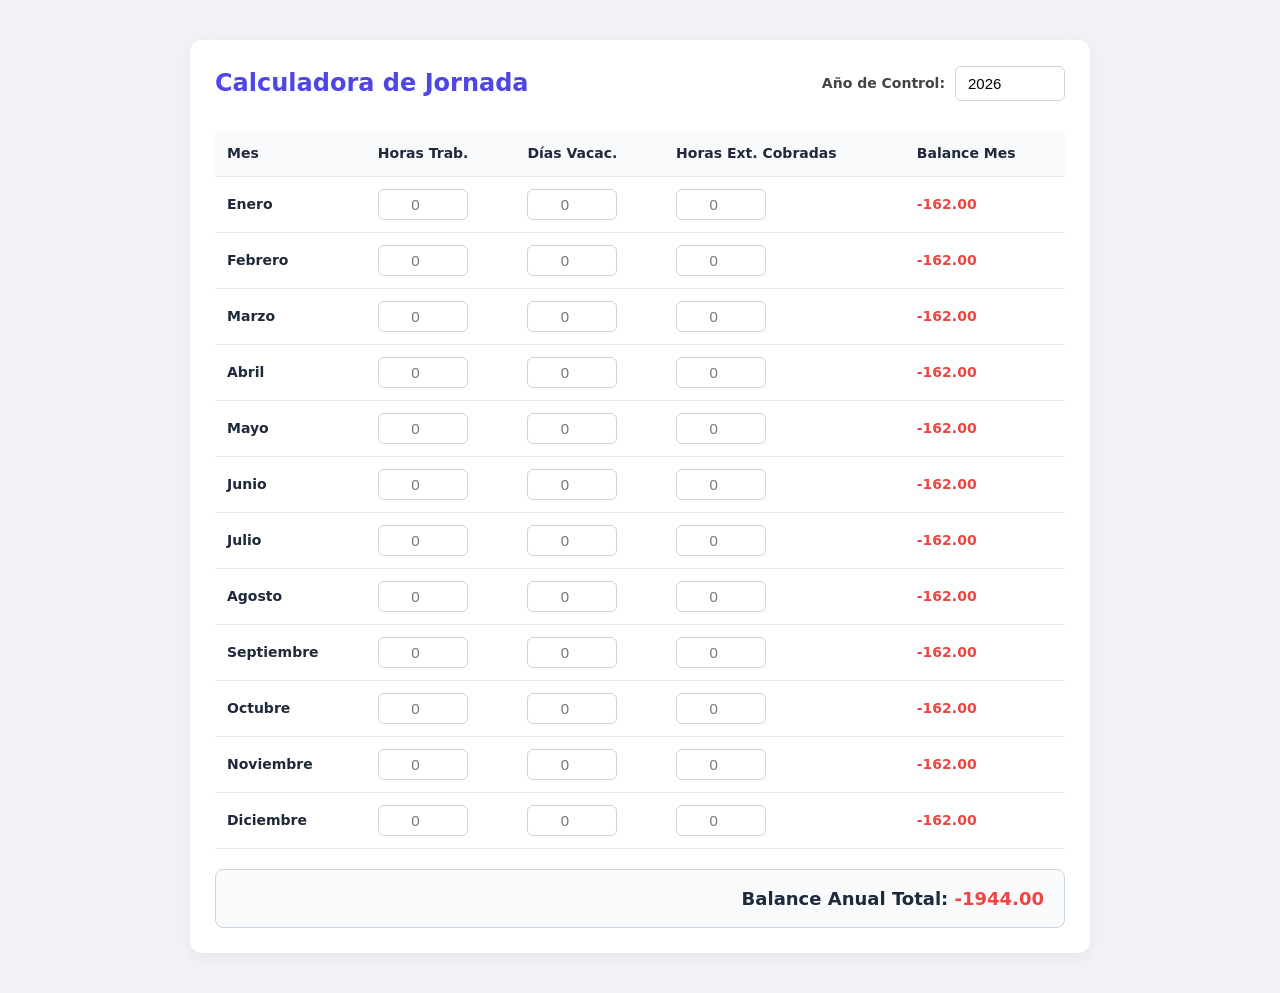
<file: calculo_horas.html>
<!DOCTYPE html>
<html lang="es">
<head>
    <meta charset="UTF-8">
    <meta name="viewport" content="width=device-width, initial-scale=1.0">
    <title>Calculadora de Horas Anuales</title>
    <link rel="stylesheet" href="./css/estilos.css">
    <style>
        /* Añadimos pequeñas reglas específicas para tus alertas de colores de balance */
        .balance.positivo, #balance-anual.positivo { color: var(--clr-success); font-weight: bold; }
        .balance.negativo, #balance-anual.negativo { color: var(--clr-danger); font-weight: bold; }
        .balance.cero, #balance-anual.cero { color: #64748b; font-weight: bold; }
        
        /* Ajuste estético menor para que los inputs queden compactos dentro de la tabla */
        table input[type="number"] {
            padding: 6px 10px;
            max-width: 90px;
            text-align: center;
        }
        
        /* Contenedor con scroll para evitar que la tabla rompa el móvil de lado */
        .table-responsive {
            width: 100%;
            overflow-x: auto;
            -webkit-overflow-scrolling: touch;
            margin-bottom: 20px;
        }
    </style>
</head>
<body>

<div class="container" style="max-width: 900px; margin-top: 20px;">
    <div class="card">
        <div style="display: flex; justify-content: space-between; align-items: center; flex-wrap: wrap; gap: 15px; margin-bottom: 20px;">
            <h1 style="margin: 0; color: var(--clr-primary); font-size: 24px;">Calculadora de Jornada</h1>
            
            <div class="control-ano" style="display: flex; align-items: center; gap: 10px;">
                <label for="year" style="margin: 0; white-space: nowrap;">Año de Control:</label>
                <input type="number" id="year" style="max-width: 110px; padding: 8px 12px;">
            </div>
        </div>

        <div class="table-responsive">
            <table id="tabla-meses">
                <thead>
                    <tr>
                        <th>Mes</th>
                        <th>Horas Trab.</th>
                        <th>Días Vacac.</th>
                        <th>Horas Ext. Cobradas</th>
                        <th>Balance Mes</th>
                    </tr>
                </thead>
                <tbody id="cuerpo-tabla">
                    </tbody>
            </table>
        </div>

        <div class="resumen-total" id="resumen-total" style="background: #f8fafc; border: 1px solid var(--border-color); border-radius: 8px; padding: 15px 20px; text-align: right; font-size: 18px; font-weight: 700; color: var(--text-main);">
            Balance Anual Total: <span id="balance-anual" class="cero">0.00</span>
        </div>
    </div>
</div>

<script>
    // Constantes de cálculo
    const HORAS_BASE_MES = 162;
    const FACTOR_VACACIONES = 5.23;
    const NOMBRES_MESES = [
        "Enero", "Febrero", "Marzo", "Abril", "Mayo", "Junio",
        "Julio", "Agosto", "Septiembre", "Octubre", "Noviembre", "Diciembre"
    ];

    // Elementos del DOM
    const inputAno = document.getElementById('year');
    const cuerpoTabla = document.getElementById('cuerpo-tabla');
    const spanBalanceAnual = document.getElementById('balance-anual');

    // --- INICIALIZACIÓN ---
    document.addEventListener('DOMContentLoaded', () => {
        generarFilasMeses();
        
        // Establecer el año actual por defecto
        inputAno.value = new Date().getFullYear();
        
        // Cargar datos del año actual
        cargarDatos(inputAno.value);

        // 1. Cuando cambia el año
        inputAno.addEventListener('change', () => {
            cargarDatos(inputAno.value);
        });

        // 2. Cuando se modifica cualquier input de la tabla
        cuerpoTabla.addEventListener('input', (evento) => {
            if (evento.target.tagName === 'INPUT' && evento.target.type === 'number') {
                const fila = evento.target.closest('tr');
                const mesIndex = fila.dataset.mes;
                
                calcularFila(mesIndex);
                guardarDatos(inputAno.value);
                calcularTotalAnual();
            }
        });
    });

    // --- LÓGICA DE LA APLICACIÓN ---
    function generarFilasMeses() {
        cuerpoTabla.innerHTML = '';
        NOMBRES_MESES.forEach((nombre, index) => {
            const fila = document.createElement('tr');
            fila.dataset.mes = index;
            
            fila.innerHTML = `
                <td><strong>${nombre}</strong></td>
                <td><input type="number" class="input-horas" min="0" placeholder="0"></td>
                <td><input type="number" class="input-vacas" min="0" placeholder="0"></td>
                <td><input type="number" class="input-extras" min="0" placeholder="0"></td>
                <td class="balance" id="balance-${index}">0.00</td>
            `;
            cuerpoTabla.appendChild(fila);
        });
    }

    function calcularFila(index) {
        const fila = cuerpoTabla.rows[index];
        if (!fila) return;

        const inputHoras = fila.querySelector('.input-horas');
        const inputVacas = fila.querySelector('.input-vacas');
        const inputExtras = fila.querySelector('.input-extras');
        const spanBalance = document.getElementById(`balance-${index}`);

        const horas = parseFloat(inputHoras.value) || 0;
        const vacas = parseFloat(inputVacas.value) || 0;
        const extras = parseFloat(inputExtras.value) || 0;

        // Fórmula matemática original
        const balanceMes = (horas + (vacas * FACTOR_VACACIONES)) - HORAS_BASE_MES - extras;
        
        spanBalance.textContent = balanceMes.toFixed(2);

        spanBalance.classList.remove('positivo', 'negativo', 'cero');
        if (balanceMes > 0.01) {
            spanBalance.classList.add('positivo');
        } else if (balanceMes < -0.01) {
            spanBalance.classList.add('negativo');
        } else {
            spanBalance.classList.add('cero');
        }
    }

    function calcularTotalAnual() {
        let total = 0;
        for (let i = 0; i < NOMBRES_MESES.length; i++) {
            const spanBalance = document.getElementById(`balance-${i}`);
            total += parseFloat(spanBalance.textContent) || 0;
        }
        
        spanBalanceAnual.textContent = total.toFixed(2);
        spanBalanceAnual.classList.remove('positivo', 'negativo', 'cero');
        if (total > 0.01) {
            spanBalanceAnual.classList.add('positivo');
        } else if (total < -0.01) {
            spanBalanceAnual.classList.add('negativo');
        } else {
            spanBalanceAnual.classList.add('cero');
        }
    }

    // --- MANEJO DE LOCALSTORAGE ---
    function guardarDatos(ano) {
        if (!ano) return;
        const key = `calculadoraHoras_${ano}`;
        const datosAno = [];

        for (let i = 0; i < NOMBRES_MESES.length; i++) {
            const fila = cuerpoTabla.rows[i];
            const datosMes = {
                horas: fila.querySelector('.input-horas').value,
                vacas: fila.querySelector('.input-vacas').value,
                extras: fila.querySelector('.input-extras').value
            };
            datosAno.push(datosMes);
        }
        localStorage.setItem(key, JSON.stringify(datosAno));
    }

    function cargarDatos(ano) {
        const key = `calculadoraHoras_${ano}`;
        const datosGuardados = localStorage.getItem(key);

        if (datosGuardados) {
            const datosAno = JSON.parse(datosGuardados);
            datosAno.forEach((datosMes, index) => {
                const fila = cuerpoTabla.rows[index];
                if (fila) {
                    fila.querySelector('.input-horas').value = datosMes.horas || '';
                    fila.querySelector('.input-vacas').value = datosMes.vacas || '';
                    fila.querySelector('.input-extras').value = datosMes.extras || '';
                    calcularFila(index);
                }
            });
        } else {
            limpiarFormulario();
        }
        calcularTotalAnual();
    }

    function limpiarFormulario() {
        for (let i = 0; i < NOMBRES_MESES.length; i++) {
            const fila = cuerpoTabla.rows[i];
            if (fila) {
                fila.querySelector('.input-horas').value = '';
                fila.querySelector('.input-vacas').value = '';
                fila.querySelector('.input-extras').value = '';
                calcularFila(i);
            }
        }
    }
</script>
</body>
</html>
</file>
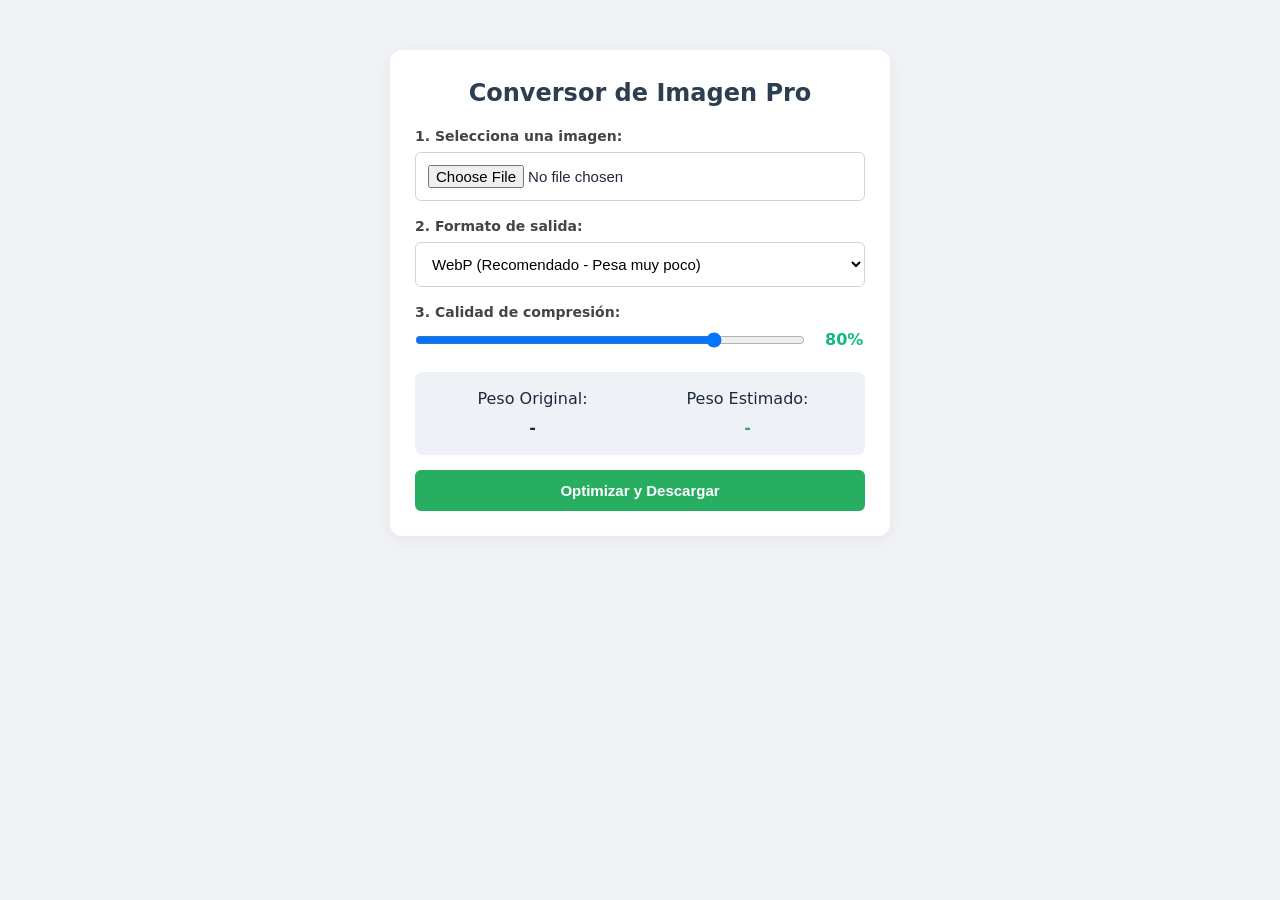
<file: conversor_imagenes.html>
<!DOCTYPE html>
<html lang="es">
<head>
    <meta charset="UTF-8">
    <meta name="viewport" content="width=device-width, initial-scale=1.0">
    <title>Compresor y Convertidor de Imágenes</title>
    <link rel="stylesheet" href="./css/estilos.css">
</head>
<body>

<div class="container" style="max-width: 500px; margin-top: 30px;">
    <div class="card">
        <h2 style="text-align: center; color: #2c3e50;">Conversor de Imagen Pro</h2>
        
        <label>1. Selecciona una imagen:</label>
        <input type="file" id="imageInput" accept="image/*" onchange="loadImage(event)">
        
        <img id="preview" alt="Vista previa" style="width: 100%; max-height: 200px; object-fit: contain; margin-top: 15px; border-radius: 6px; display: none; border: 1px dashed #ccc;">

        <label>2. Formato de salida:</label>
        <select id="formatSelect" onchange="processImage()">
            <option value="image/webp">WebP (Recomendado - Pesa muy poco)</option>
            <option value="image/jpeg">JPEG (Estandár)</option>
            <option value="image/png">PNG (Sin pérdida)</option>
        </select>

        <div id="qualitySection">
            <label>3. Calidad de compresión:</label>
            <div class="slider-container">
                <input type="range" id="qualityRange" min="10" max="100" value="80" style="flex:1;" oninput="updateQualityLabel(this.value)" onchange="processImage()">
                <span class="slider-value" id="qualityLabel" style="margin-left:10px;">80%</span>
            </div>
        </div>

        <div class="info-box">
            <div>Peso Original:<span id="originalSize" style="display:block; font-weight:bold; margin-top:5px;">-</span></div>
            <div>Peso Estimado:<span id="compressedSize" style="display:block; font-weight:bold; margin-top:5px; color: #27ae60;">-</span></div>
        </div>

        <button class="btn-block" id="downloadBtn" style="background-color: #27ae60;" onclick="downloadImage()" disabled>Optimizar y Descargar</button>
    </div>
</div>

<canvas id="conversionCanvas" style="display:none;"></canvas>

<script>
    let originalImage = null, originalFileName = "", compressedBlob = null;
    function loadImage(event) {
        const file = event.target.files[0]; if (!file) return;
        originalFileName = file.name.substring(0, file.name.lastIndexOf('.'));
        document.getElementById('originalSize').innerText = formatBytes(file.size);
        const reader = new FileReader();
        reader.onload = function(e) {
            originalImage = new Image();
            originalImage.onload = function() {
                const preview = document.getElementById('preview'); preview.src = e.target.result; preview.style.display = "block";
                processImage();
            };
            originalImage.src = e.target.result;
        };
        reader.readAsDataURL(file);
    }
    function updateQualityLabel(val) { document.getElementById('qualityLabel').innerText = val + "%"; }
    function processImage() {
        if (!originalImage) return;
        const format = document.getElementById('formatSelect').value;
        const quality = parseInt(document.getElementById('qualityRange').value) / 100;
        document.getElementById('qualityRange').disabled = (format === "image/png");
        const canvas = document.getElementById('conversionCanvas'); const ctx = canvas.getContext('2d');
        canvas.width = originalImage.width; canvas.height = originalImage.height;
        ctx.drawImage(originalImage, 0, 0);
        canvas.toBlob(function(blob) {
            compressedBlob = blob; document.getElementById('compressedSize').innerText = formatBytes(blob.size);
            document.getElementById('downloadBtn').disabled = false;
        }, format, quality);
    }
    function downloadImage() {
        if (!compressedBlob) return;
        const ext = document.getElementById('formatSelect').value.split('/')[1];
        const url = URL.createObjectURL(compressedBlob); const a = document.createElement('a');
        a.href = url; a.download = `${originalFileName}_optimizado.${ext}`; a.click(); URL.revokeObjectURL(url);
    }
    function formatBytes(bytes) {
        if (bytes === 0) return '0 Bytes'; const k = 1024, sizes = ['Bytes', 'KB', 'MB'];
        const i = Math.floor(Math.log(bytes) / Math.log(k));
        return parseFloat((bytes / Math.pow(k, i)).toFixed(2)) + ' ' + sizes[i];
    }
</script>
</body>
</html>
</file>
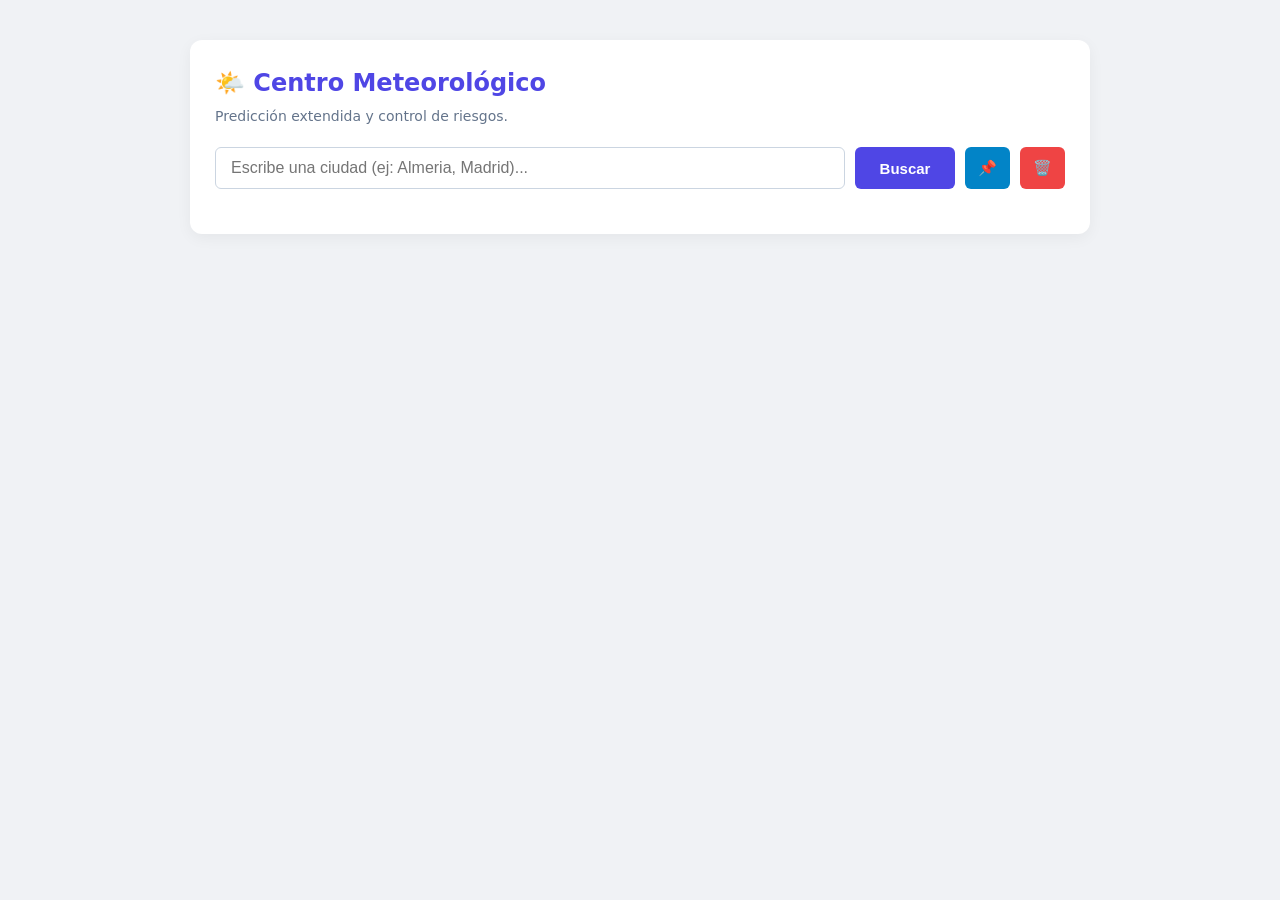
<file: meteo.html>
<!doctype html>
<html lang="es">
  <head>
    <meta charset="UTF-8" />
    <meta name="viewport" content="width=device-width, initial-scale=1.0" />
    <title>Dashboard Meteorológico Profesional & Previsión</title>
    <link rel="stylesheet" href="./css/estilos.css" />
    <style>
      /* --- ARQUITECTURA DEL DASHBOARD --- */
      .search-box {
        display: flex;
        gap: 10px;
        margin-bottom: 20px;
      }

      .search-box input {
        flex: 1;
        padding: 10px 15px;
        border: 1px solid var(--border-color);
        border-radius: 6px;
        font-size: 16px;
        outline: none;
        background-color: #ffffff;
        color: #0f172a;
      }

      .search-box input:focus {
        border-color: var(--clr-primary);
      }

      /* Bloques de la interfaz */
      .weather-grid {
        display: grid;
        grid-template-columns: 1fr 1fr;
        gap: 20px;
        margin-top: 20px;
      }

      @media (max-width: 768px) {
        .weather-grid {
          grid-template-columns: 1fr;
        }
      }

      .weather-main {
        text-align: center;
        padding: 25px;
        background: #f8fafc;
        border-radius: 8px;
        border: 1px solid var(--border-color);
        display: flex;
        flex-direction: column;
        justify-content: center;
        align-items: center;
      }

      .temp-display {
        font-size: 3.5rem;
        font-weight: bold;
        color: var(--clr-primary);
        margin: 5px 0;
        line-height: 1;
      }

      .weather-details {
        display: grid;
        grid-template-columns: 1fr 1fr;
        gap: 12px;
      }

      .detail-item {
        padding: 12px;
        background: #ffffff;
        border: 1px solid var(--border-color);
        border-radius: 8px;
        display: flex;
        flex-direction: column;
        justify-content: center;
      }

      .detail-item span {
        font-size: 11px;
        color: #64748b;
        text-transform: uppercase;
        margin-bottom: 4px;
        font-weight: 600;
      }

      .detail-item strong {
        font-size: 16px;
        color: #0f172a;
      }

      /* --- SECCIONES DE PREVISIÓN --- */
      .dashboard-section-title {
        font-size: 16px;
        font-weight: 700;
        color: var(--bg-dark);
        margin: 25px 0 12px 0;
        border-left: 4px solid var(--clr-primary);
        padding-left: 8px;
      }

      /* Previsión por Horas */
      .hourly-container {
        display: grid;
        grid-template-columns: repeat(4, 1fr);
        gap: 10px;
      }

      .hourly-card {
        background: #f8fafc;
        border: 1px solid var(--border-color);
        padding: 12px;
        border-radius: 8px;
        text-align: center;
        font-size: 14px;
      }

      /* Previsión Semanal horizontal */
      .forecast-weekly {
        display: grid;
        grid-template-columns: repeat(5, 1fr);
        gap: 10px;
      }

      .forecast-day-card {
        background: #ffffff;
        border: 1px solid var(--border-color);
        padding: 12px;
        border-radius: 8px;
        text-align: center;
        box-shadow: 0 1px 3px rgba(0, 0, 0, 0.02);
      }

      .forecast-day-card .day-name {
        font-weight: 600;
        color: #334155;
        font-size: 13px;
      }
      .forecast-day-card .day-temp {
        margin-top: 5px;
        font-size: 14px;
        color: #0f172a;
      }
      .forecast-day-card .day-desc {
        font-size: 11px;
        color: #64748b;
        margin-top: 4px;
      }

      @media (max-width: 600px) {
        .hourly-container {
          grid-template-columns: repeat(2, 1fr);
        }
        .forecast-weekly {
          grid-template-columns: 1fr;
        }
        .forecast-day-card {
          display: flex;
          justify-content: space-between;
          align-items: center;
          text-align: left;
        }
        .forecast-day-card .day-temp {
          margin-top: 0;
        }
      }

      .work-alert {
        margin-top: 20px;
        padding: 15px;
        border-radius: 6px;
        font-weight: 500;
        text-align: center;
        display: none;
        font-size: 14px;
      }
    </style>
  </head>
  <body>
    <div
      class="container"
      style="max-width: 900px; margin-top: 20px; margin-bottom: 40px"
    >
      <div class="card">
        <div
          style="
            display: flex;
            justify-content: space-between;
            align-items: center;
            gap: 10px;
            margin-bottom: 5px;
          "
        >
          <h2 style="margin: 0; color: var(--clr-primary)">
            🌤️ Centro Meteorológico
          </h2>
          <span
            id="saved-badge"
            style="
              font-size: 11px;
              background: #dcfce7;
              padding: 4px 8px;
              border-radius: 12px;
              color: #166534;
              display: none;
              font-weight: 600;
            "
            >📍 Inicio Fijado</span
          >
        </div>
        <p
          style="
            color: #64748b;
            font-size: 14px;
            margin-top: 0;
            margin-bottom: 20px;
          "
        >
          Predicción extendida y control de riesgos.
        </p>

        <div class="search-box">
          <input
            type="text"
            id="cityInput"
            placeholder="Escribe una ciudad (ej: Almeria, Madrid)..."
            onkeypress="handleKeyPress(event)"
          />
          <button
            class="btn-block"
            style="max-width: 100px; margin: 0"
            onclick="fetchWeather()"
          >
            Buscar
          </button>
          <button
            class="btn-block"
            style="max-width: 45px; margin: 0; background: #0284c7"
            onclick="saveDefaultCity()"
            title="Fijar ciudad al iniciar"
          >
            📌
          </button>
          <button
            class="btn-block"
            style="max-width: 45px; margin: 0; background: #ef4444"
            onclick="clearDefaultCity()"
            title="Quitar ciudad de inicio"
          >
            🗑️
          </button>
        </div>

        <div
          id="statusMessage"
          style="
            text-align: center;
            color: #64748b;
            margin: 25px 0;
            font-style: italic;
            display: none;
          "
        >
          Cargando estaciones climáticas...
        </div>

        <div id="weatherContent" style="display: none">
          <div class="weather-grid">
            <div class="weather-main">
              <h3
                id="cityName"
                style="
                  margin: 0;
                  font-size: 1.5rem;
                  color: #0f172a;
                  font-weight: 700;
                "
              >
                Ciudad
              </h3>
              <div id="tempDisplay" class="temp-display">0°C</div>
              <div
                id="weatherDesc"
                style="
                  text-transform: capitalize;
                  font-weight: 600;
                  color: #475569;
                  font-size: 14px;
                "
              >
                Despejado
              </div>
            </div>

            <div class="weather-details">
              <div class="detail-item">
                <span>Sensación Térmica</span>
                <strong id="feelsLikeDisplay">0°C</strong>
              </div>
              <div class="detail-item">
                <span>Prob. Lluvia (Hoy)</span>
                <strong id="popDisplay">0%</strong>
              </div>
              <div class="detail-item">
                <span>Índice UV Máximo</span>
                <strong id="uvDisplay">0 de 11</strong>
              </div>
              <div class="detail-item">
                <span>Viento Efectivo</span>
                <strong id="windDisplay">0 km/h</strong>
              </div>
            </div>
          </div>

          <div id="workAlert" class="work-alert"></div>

          <div class="dashboard-section-title">
            Evolución en las Próximas Horas
          </div>
          <div class="hourly-container" id="hourlyWrapper"></div>

          <div class="dashboard-section-title">
            Planificación Semanal (Siguientes 5 días)
          </div>
          <div class="forecast-weekly" id="weeklyWrapper"></div>
        </div>
      </div>
    </div>

    <script>
      // Códigos estándar WMO de la OMM simplificados para traducción
      function interpretWMOCode(code) {
        if (code === 0) return "Despejado";
        if (code >= 1 && code <= 3) return "Nubes parciales";
        if (code >= 45 && code <= 48) return "Niebla densa";
        if (code >= 51 && code <= 65) return "Lluvia";
        if (code >= 71 && code <= 77) return "Nevada";
        if (code >= 80 && code <= 82) return "Chubascos";
        if (code >= 95) return "Tormenta";
        return "Variable";
      }

      window.onload = function () {
        loadDefaultCity();
      };

      function handleKeyPress(event) {
        if (event.key === "Enter") fetchWeather();
      }

      // PETICIÓN COMPLETA A OPEN-METEO EXTRAIENDO PREDICCIONES EXTENDIDAS
      async function fetchWeather(cityToQuery = null) {
        const city =
          cityToQuery || document.getElementById("cityInput").value.trim();
        const statusMessage = document.getElementById("statusMessage");
        const weatherContent = document.getElementById("weatherContent");

        if (!city) {
          alert("Por favor, introduce una localización.");
          return;
        }

        statusMessage.style.display = "block";
        statusMessage.innerText = "Localizando coordenadas geográficas...";
        weatherContent.style.display = "none";

        try {
          // 1. Obtener Geocodificación
          const geoResponse = await fetch(
            `https://geocoding-api.open-meteo.com/v1/search?name=${encodeURIComponent(city)}&count=1&language=es`,
          );
          const geoData = await geoResponse.json();

          if (!geoData.results || geoData.results.length === 0)
            throw new Error("No encontrada");
          const { latitude, longitude, name, country } = geoData.results[0];

          // 2. Obtener Clima actual + Previsión horaria + Previsión diaria (Extracción extendida de parámetros)
          statusMessage.innerText =
            "Analizando variables y modelos predictivos...";
          const url = `https://api.open-meteo.com/v1/forecast?latitude=${latitude}&longitude=${longitude}&current=temperature_2m,apparent_temperature,wind_speed_10m,weather_code&hourly=temperature_2m,precipitation_probability,weather_code&daily=weather_code,temperature_2m_max,temperature_2m_min,uv_index_max,precipitation_probability_max&timezone=auto`;

          const weatherResponse = await fetch(url);
          const weatherData = await weatherResponse.json();

          renderDashboard(weatherData, name, country);
        } catch (error) {
          statusMessage.innerText =
            "❌ Error: Ubicación no encontrada o fallo de conexión.";
        }
      }

      // MOTOR DE RENDERIZADO DEL DASHBOARD AMPLIADO
      function renderDashboard(data, cityName, countryName) {
        document.getElementById("statusMessage").style.display = "none";
        document.getElementById("weatherContent").style.display = "block";

        const current = data.current;
        const daily = data.daily;
        const hourly = data.hourly;

        // 1. Datos del bloque superior actual
        document.getElementById("cityName").innerText =
          `${cityName}, ${countryName}`;
        document.getElementById("tempDisplay").innerText =
          `${Math.round(current.temperature_2m)}°C`;
        document.getElementById("feelsLikeDisplay").innerText =
          `${Math.round(current.apparent_temperature)}°C`;
        document.getElementById("windDisplay").innerText =
          `${Math.round(current.wind_speed_10m)} km/h`;
        document.getElementById("weatherDesc").innerText = interpretWMOCode(
          current.weather_code,
        );

        // Extraemos valores máximos diarios previstos para hoy
        document.getElementById("uvDisplay").innerText =
          `${Math.round(daily.uv_index_max[0])} de 11`;
        document.getElementById("popDisplay").innerText =
          `${daily.precipitation_probability_max[0]}%`;

        // 2. Lógica Avanzada de Prevención de Riesgos Laborales (PRL)
        const temp = current.temperature_2m;
        const uv = daily.uv_index_max[0];
        const alertBox = document.getElementById("workAlert");
        alertBox.style.display = "block";

        if (temp >= 35) {
          alertBox.innerText =
            "⚠️ RIESGO EXTREMO (CALOR): Activar protocolo de hidratación. Pausas obligatorias en sombra.";
          alertBox.style.backgroundColor = "#fee2e2";
          alertBox.style.color = "#991b1b";
        } else if (uv >= 8) {
          alertBox.innerText =
            "☀️ RIESGO ALTO (RADIACIÓN): Índice UV extremo. Obligatorio uso de crema protectora, gorra y protección ocular en exteriores.";
          alertBox.style.backgroundColor = "#ffedd5";
          alertBox.style.color = "#c2410c";
        } else if (temp <= 5) {
          alertBox.innerText =
            "❄️ ALERTA DE FRÍO: Proveer equipamiento térmico a operarios de exterior y almacenes fríos.";
          alertBox.style.backgroundColor = "#e0f2fe";
          alertBox.style.color = "#075985";
        } else {
          alertBox.innerText =
            "✅ ENTORNO SEGURO: Parámetros ambientales estables para operaciones regulares.";
          alertBox.style.backgroundColor = "#dcfce7";
          alertBox.style.color = "#166534";
        }

        // 3. Renderizar evolución por horas cortas (Próximas 4 horas en saltos)
        const hourlyWrapper = document.getElementById("hourlyWrapper");
        hourlyWrapper.innerHTML = "";

        // Encontramos la hora actual aproximada dentro del array
        const nowIndex = new Date().getHours();
        for (let i = 1; i <= 4; i++) {
          const targetIndex = nowIndex + i;
          const hora = `${targetIndex % 24}:00`;
          const t = Math.round(hourly.temperature_2m[targetIndex]);
          const prob = hourly.precipitation_probability[targetIndex];
          const code = hourly.weather_code[targetIndex];

          hourlyWrapper.innerHTML += `
                <div class="hourly-card">
                    <div style="font-weight: 700; color: #64748b;">${hora}</div>
                    <div style="font-size: 18px; font-weight: 700; margin: 4px 0; color: var(--clr-primary);">${t}°C</div>
                    <div style="font-size: 11px; color: #475569;">${interpretWMOCode(code)}</div>
                    <div style="font-size: 11px; color: #0284c7; margin-top:2px;">💧 ${prob}%</div>
                </div>
            `;
        }

        // 4. Renderizar previsión semanal (Próximos 5 días saltando el día de hoy)
        const weeklyWrapper = document.getElementById("weeklyWrapper");
        weeklyWrapper.innerHTML = "";
        const diasSemana = ["Dom", "Lun", "Mar", "Mié", "Jue", "Vie", "Sáb"];

        for (let i = 1; i <= 5; i++) {
          const fechaObj = new Date(daily.time[i]);
          const nombreDia = diasSemana[fechaObj.getDay()];
          const max = Math.round(daily.temperature_2m_max[i]);
          const min = Math.round(daily.temperature_2m_min[i]);
          const code = daily.weather_code[i];

          weeklyWrapper.innerHTML += `
                <div class="forecast-day-card">
                    <div class="day-name">${nombreDia}</div>
                    <div class="day-desc">${interpretWMOCode(code)}</div>
                    <div class="day-temp">
                        <span style="font-weight:700; color: #ef4444;">${max}°</span> / 
                        <span style="color: #3b82f6;">${min}°</span>
                    </div>
                </div>
            `;
        }
      }

      /* --- SISTEMA DE GESTIÓN LOCAL STORAGE (Añadir y Quitar) --- */

      // Guarda la ciudad favorita
      function saveDefaultCity() {
        const city = document.getElementById("cityInput").value.trim();
        if (city) {
          localStorage.setItem("weather_default_city", city);
          document.getElementById("saved-badge").style.display = "inline-block";
          alert(`📌 "${city}" fijada como ciudad de inicio automático.`);
        } else {
          alert("Introduce un nombre de ciudad antes de fijarla.");
        }
      }

      // ELIMINA LA CIUDAD DE INICIO
      function clearDefaultCity() {
        const savedCity = localStorage.getItem("weather_default_city");
        if (savedCity) {
          if (
            confirm(
              `¿Quieres quitar "${savedCity}" como tu ciudad de inicio automático?`,
            )
          ) {
            localStorage.removeItem("weather_default_city");
            document.getElementById("saved-badge").style.display = "none";
            document.getElementById("cityInput").value = "";
            document.getElementById("weatherContent").style.display = "none";
            alert("Ciudad de inicio eliminada correctamente.");
          }
        } else {
          alert(
            "No hay ninguna ciudad guardada actualmente en el almacenamiento.",
          );
        }
      }

      // Carga inicial
      function loadDefaultCity() {
        const savedCity = localStorage.getItem("weather_default_city");
        if (savedCity) {
          document.getElementById("cityInput").value = savedCity;
          document.getElementById("saved-badge").style.display = "inline-block";
          fetchWeather(savedCity);
        }
      }
    </script>
  </body>
</html>
</file>
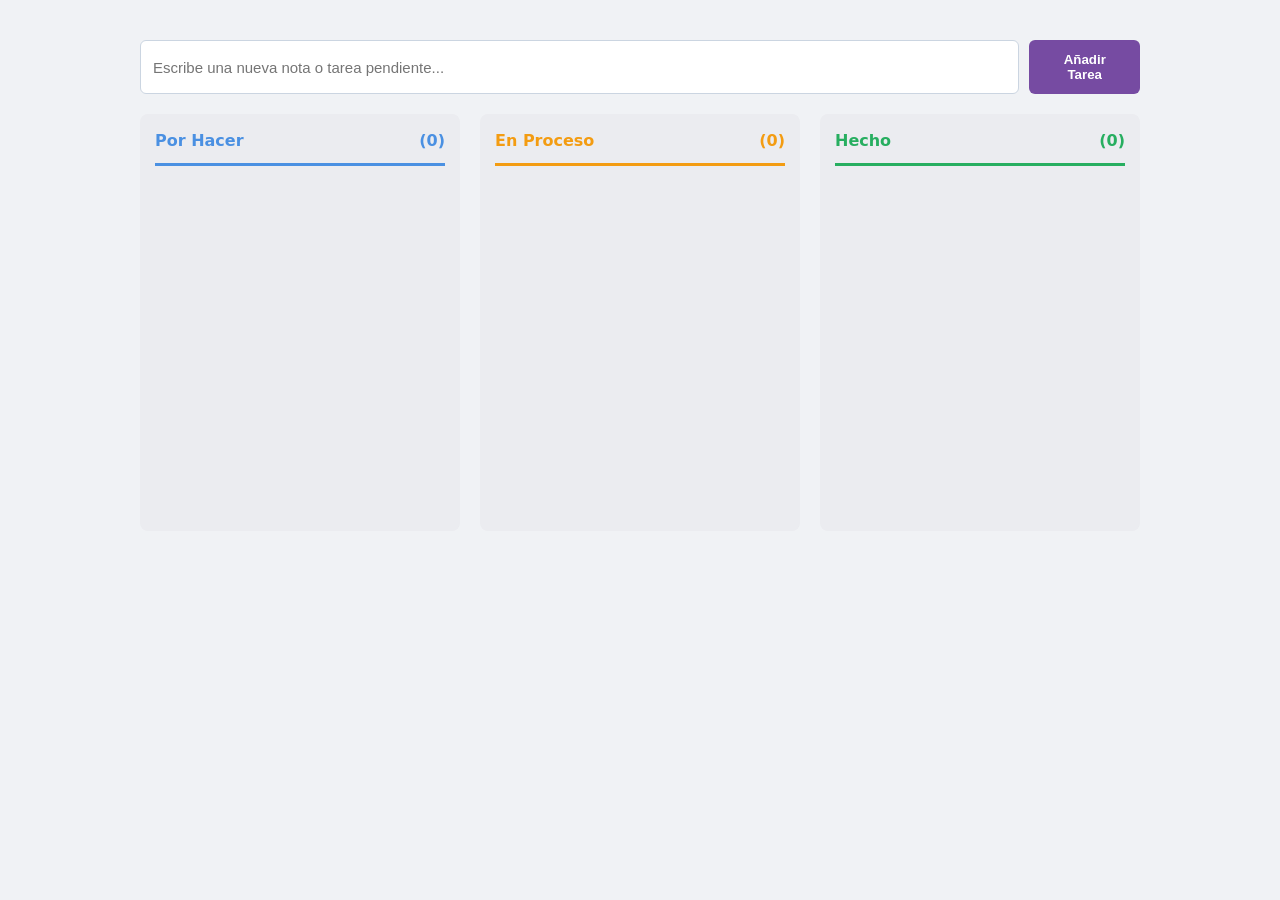
<file: tablero_kanban.html>
<!DOCTYPE html>
<html lang="es">
<head>
    <meta charset="UTF-8">
    <meta name="viewport" content="width=device-width, initial-scale=1.0">
    <title>Tablero Kanban de Tareas</title>
    <link rel="stylesheet" href="./css/estilos.css">
</head>
<body>

<div class="container" style="margin-top: 20px;">
    <div class="header-actions">
        <input type="text" id="taskInput" placeholder="Escribe una nueva nota o tarea pendiente..." onkeypress="handleKeyPress(event)">
        <button class="btn-add" onclick="createNewTask()">Añadir Tarea</button>
    </div>

    <div class="board">
        <div class="column col-todo">
            <h3>Por Hacer <span id="count-todo">(0)</span></h3>
            <div class="card-list" id="todo" ondragover="allowDrop(event)" ondragleave="dragLeave(event)" ondrop="drop(event)"></div>
        </div>

        <div class="column col-progress">
            <h3>En Proceso <span id="count-progress">(0)</span></h3>
            <div class="card-list" id="progress" ondragover="allowDrop(event)" ondragleave="dragLeave(event)" ondrop="drop(event)"></div>
        </div>

        <div class="column col-done">
            <h3>Hecho <span id="count-done">(0)</span></h3>
            <div class="card-list" id="done" ondragover="allowDrop(event)" ondragleave="dragLeave(event)" ondrop="drop(event)"></div>
        </div>
    </div>
</div>

<script>
    let tasks = [];
    window.onload = function() { loadTasks(); renderBoard(); };
    function createNewTask() {
        const input = document.getElementById('taskInput'); const text = input.value.trim(); if (!text) return;
        tasks.push({ id: 'task_' + Date.now(), text: text, column: 'todo' });
        input.value = ''; saveTasks(); renderBoard();
    }
    function handleKeyPress(event) { if (event.key === 'Enter') createNewTask(); }
    function renderBoard() {
        const cols = { todo: document.getElementById('todo'), progress: document.getElementById('progress'), done: document.getElementById('done') };
        Object.values(cols).forEach(c => c.innerHTML = '');
        let counts = { todo: 0, progress: 0, done: 0 };

        tasks.forEach(task => {
            counts[task.column]++;
            const card = document.createElement('div'); card.className = 'kanban-card'; card.id = task.id; card.draggable = true;
            card.setAttribute('ondragstart', 'drag(event)');
            card.innerHTML = `
                <div class="card-text">${task.text}</div>
                <button class="btn-delete" onclick="deleteTask('${task.id}')">×</button>
                <select class="mobile-move-select" onchange="moveTaskMobile('${task.id}', this.value)">
                    <option value="todo" ${task.column === 'todo' ? 'selected' : ''}>Mover a: Por Hacer</option>
                    <option value="progress" ${task.column === 'progress' ? 'selected' : ''}>Mover a: En Proceso</option>
                    <option value="done" ${task.column === 'done' ? 'selected' : ''}>Mover a: Hecho</option>
                </select>
            `;
            if (cols[task.column]) cols[task.column].appendChild(card);
        });
        document.getElementById('count-todo').innerText = `(${counts.todo})`;
        document.getElementById('count-progress').innerText = `(${counts.progress})`;
        document.getElementById('count-done').innerText = `(${counts.done})`;
    }
    function drag(e) { e.dataTransfer.setData("text/plain", e.target.id); }
    function allowDrop(e) { e.preventDefault(); e.currentTarget.classList.add('drag-over'); }
    function dragLeave(e) { e.currentTarget.classList.remove('drag-over'); }
    function drop(e) {
        e.preventDefault(); const list = e.currentTarget; list.classList.remove('drag-over');
        const id = e.dataTransfer.getData("text/plain"); const task = tasks.find(t => t.id === id);
        if (task) { task.column = list.id; saveTasks(); renderBoard(); }
    }
    function moveTaskMobile(id, col) { const task = tasks.find(t => t.id === id); if(task){ task.column = col; saveTasks(); renderBoard(); } }
    function deleteTask(id) { tasks = tasks.filter(t => t.id !== id); saveTasks(); renderBoard(); }
    function saveTasks() { localStorage.setItem('local_kanban_tasks', JSON.stringify(tasks)); }
    function loadTasks() { const stored = localStorage.getItem('local_kanban_tasks'); if (stored) tasks = JSON.parse(stored); }
</script>
</body>
</html>
</file>
<file: css/estilos.css>
/* ==========================================================================
   CONFIGURACIÓN BASE Y VARIABLES
   ========================================================================== */
:root {
  --bg-main: #f0f2f5;
  --text-main: #1e293b;
  --white: #ffffff;
  --border-color: #cbd5e1;

  /* Colores temáticos */
  --clr-primary: #4f46e5;
  --clr-success: #10b981;
  --clr-warning: #f59e0b;
  --clr-danger: #ef4444;

  /* Variables específicas de tus apps */
  --bg-gradient-hub: linear-gradient(135deg, #667eea 0%, #764ba2 100%);
  --btn-divisor: #4a90e2;
  --btn-vacaciones: #28a745;
  --btn-horas: #f39c12;
  --btn-finanzas: #6c757d;
  --btn-qr: #17a2b8;
  --btn-editor: #e67e22;
  --btn-conversor: #8e44ad;
  --btn-tablero: #2c3e50;
  --todo: #4a90e2;
  --progress: #f39c12;
  --done: #27ae60;
}

* {
  box-sizing: border-box;
  margin: 0;
  padding: 0;
}

body {
  font-family:
    "Segoe UI",
    system-ui,
    -apple-system,
    sans-serif;
  background-color: var(--bg-main);
  color: var(--text-main);
  line-height: 1.5;
  padding: 20px;
  min-height: 100vh;
}

/* Contenedores generales */
.container {
  max-width: 1000px;
  margin: 0 auto;
  width: 100%;
}
.card,
.block-white {
  background-color: var(--white);
  border-radius: 12px;
  box-shadow: 0 4px 15px rgba(0, 0, 0, 0.05);
  padding: 25px;
  margin-bottom: 20px;
  width: 100%;
}

/* Elementos de formulario compartidos */
label {
  display: block;
  font-weight: bold;
  margin-top: 15px;
  margin-bottom: 5px;
  color: #444;
  font-size: 14px;
}
input[type="text"],
input[type="number"],
input[type="file"],
select,
textarea {
  width: 100%;
  padding: 12px;
  border: 1px solid var(--border-color);
  border-radius: 6px;
  font-size: 15px;
  outline: none;
  background: var(--white);
}
input:focus,
select:focus,
textarea:focus {
  border-color: var(--clr-primary);
}

/* ==========================================================================
   1. ESTILOS DEL PANEL PRINCIPAL (INDEX.HTML)
   ========================================================================== */
.hub-body {
  background: var(--bg-gradient-hub);
  display: flex;
  flex-direction: column;
  justify-content: center;
  align-items: center;
  color: white;
}
.hub-container {
  text-align: center;
  max-width: 500px;
  padding: 20px;
}
.hub-container h1 {
  font-size: 2.2rem;
  margin-bottom: 10px;
}
.hub-container p {
  font-size: 1.1rem;
  margin-bottom: 40px;
  opacity: 0.9;
}
.menu-buttons {
  display: flex;
  flex-direction: column;
  gap: 20px;
  width: 100%;
}

.btn-access {
  display: block;
  text-decoration: none;
  color: white;
  font-size: 1.2rem;
  font-weight: bold;
  padding: 18px 25px;
  border-radius: 12px;
  box-shadow: 0 4px 15px rgba(0, 0, 0, 0.2);
  transition:
    transform 0.2s,
    box-shadow 0.2s,
    filter 0.2s;
  text-align: center;
}
.btn-access:hover {
  transform: translateY(-3px);
  box-shadow: 0 6px 20px rgba(0, 0, 0, 0.3);
  filter: brightness(1.1);
}
.btn-access:active {
  transform: translateY(1px);
}
.btn-divisor {
  background-color: var(--btn-divisor);
}
.btn-vacaciones {
  background-color: var(--btn-vacaciones);
}
.btn-horas {
  background-color: var(--btn-horas);
}
.btn-finanzas {
  background-color: var(--btn-finanzas);
}
.btn-qr {
  background-color: var(--btn-qr);
}
.btn-conversor {
  background-color: var(--btn-conversor);
}
.btn-editor {
  background-color: var(--btn-editor);
}
.btn-tablero {
  background-color: var(--btn-tablero);
}
/* ==========================================================================
   2. ESTILOS DEL TABLERO KANBAN
   ========================================================================== */
.header-actions {
  max-width: 1000px;
  margin: 0 auto 20px auto;
  display: flex;
  gap: 10px;
}
.btn-add {
  padding: 12px 20px;
  background: #764ba2;
  color: white;
  border: none;
  border-radius: 6px;
  font-weight: bold;
  cursor: pointer;
}
.board {
  display: grid;
  grid-template-columns: repeat(3, 1fr);
  gap: 20px;
  max-width: 1000px;
  margin: 0 auto;
  align-items: start;
}
.column {
  background: #ebecf0;
  padding: 15px;
  border-radius: 8px;
  min-height: 400px;
}
.column h3 {
  margin-top: 0;
  padding-bottom: 10px;
  border-bottom: 3px solid #ccc;
  font-size: 16px;
  display: flex;
  justify-content: space-between;
}
.col-todo h3 {
  border-color: var(--todo);
  color: var(--todo);
}
.col-progress h3 {
  border-color: var(--progress);
  color: var(--progress);
}
.col-done h3 {
  border-color: var(--done);
  color: var(--done);
}
.card-list {
  min-height: 350px;
  display: flex;
  flex-direction: column;
  gap: 10px;
  padding: 5px 0;
}
.card-list.drag-over {
  background: #e2e4e9;
  border-radius: 6px;
}

.kanban-card {
  background: white;
  padding: 14px;
  border-radius: 6px;
  box-shadow: 0 1px 3px rgba(0, 0, 0, 0.15);
  cursor: grab;
  position: relative;
  border-left: 5px solid #ccc;
}
.col-todo .kanban-card {
  border-left-color: var(--todo);
}
.col-progress .kanban-card {
  border-left-color: var(--progress);
}
.col-done .kanban-card {
  border-left-color: var(--done);
}
.card-text {
  font-weight: 500;
  font-size: 14px;
  padding-right: 20px;
  word-break: break-all;
}
.btn-delete {
  position: absolute;
  top: 10px;
  right: 10px;
  background: none;
  border: none;
  color: #999;
  cursor: pointer;
  font-weight: bold;
}
.btn-delete:hover {
  color: #dc3545;
}

/* ==========================================================================
   3. TABLAS E HISTORIALES (FINANZAS Y HORAS)
   ========================================================================== */
.balance-cards {
  display: grid;
  grid-template-columns: repeat(3, 1fr);
  gap: 15px;
  margin-bottom: 20px;
}
.card-stat {
  background: white;
  padding: 20px;
  border-radius: 12px;
  box-shadow: 0 4px 6px rgba(0, 0, 0, 0.05);
  text-align: center;
}
.card-stat h3 {
  margin: 0;
  font-size: 14px;
  color: #6b7280;
  text-transform: uppercase;
}
.card-stat p {
  margin: 10px 0 0 0;
  font-size: 24px;
  font-weight: bold;
}
.main-grid {
  display: grid;
  grid-template-columns: 1fr 1fr;
  gap: 20px;
  margin-bottom: 20px;
}
table {
  width: 100%;
  border-collapse: collapse;
  text-align: left;
  font-size: 14px;
  margin-top: 10px;
}
th,
td {
  padding: 12px;
  border-bottom: 1px solid #e5e7eb;
}
th {
  background: #f9fafb;
  font-weight: 600;
}
.btn-del {
  background: none;
  border: none;
  color: #9ca3af;
  cursor: pointer;
}
.btn-del:hover {
  color: var(--clr-danger);
}

/* ==========================================================================
   4. INTERFACES ESPECÍFICAS (QR, CONVERSOR, EDITOR)
   ========================================================================== */
/* Pestañas QR */
.tabs {
  display: flex;
  margin-bottom: 20px;
  border-bottom: 2px solid #ddd;
}
.tab-btn {
  flex: 1;
  padding: 10px;
  background: none;
  border: none;
  font-size: 16px;
  font-weight: bold;
  cursor: pointer;
  color: #777;
}
.tab-btn.active {
  color: var(--clr-primary);
  border-bottom: 3px solid var(--clr-primary);
}
.tab-content {
  display: none;
}
.tab-content.active {
  display: block;
}
.qr-output-container {
  display: flex;
  flex-direction: column;
  align-items: center;
  margin-top: 20px;
}

/* Conversor */
.slider-container {
  display: flex;
  align-items: center;
  gap: 10px;
}
.slider-value {
  font-weight: bold;
  color: var(--clr-success);
  width: 40px;
}
.info-box {
  display: grid;
  grid-template-columns: 1fr 1fr;
  gap: 10px;
  background: #eef2f7;
  padding: 15px;
  border-radius: 8px;
  margin-top: 20px;
  text-align: center;
}

/* Botón estándar de acción interna */
.btn-block {
  width: 100%;
  padding: 12px;
  background: var(--clr-primary);
  color: white;
  border: none;
  border-radius: 6px;
  font-weight: bold;
  cursor: pointer;
  margin-top: 15px;
  font-size: 15px;
}
.btn-block:hover {
  filter: brightness(1.05);
}

/* ==========================================================================
   5. S DE PREVISIÓN METEOROLÓGICA
   ========================================================================== */
   .btn-weather {
    background-color: #0284c7; /* Azul cielo tecnológico */
    color: #ffffff;
    }

.btn-weather:hover {
    background-color: #0369a1; /* Tono más oscuro al pasar el cursor */
    transform: translateY(-2px); /* Mantiene la animación de levitación de tu suite */
}

/* ==========================================================================
   DISEÑO RESPONSIVE GENERAL (MÓVILES)
   ========================================================================== */
@media (max-width: 768px) {
  body {
    padding: 10px;
  }
  .card,
  .block-white {
    padding: 15px;
  }
  .main-grid,
  .board,
  .balance-cards {
    grid-template-columns: 1fr !important;
    gap: 15px;
  }
  .column {
    min-height: auto;
  }
  .card-list {
    min-height: 100px;
  }
  .mobile-move-select {
    display: block;
    margin-top: 10px;
    width: 100%;
    padding: 4px;
  }
  .btn-block {
    padding: 14px;
    font-size: 16px;
  }
}
</file>
